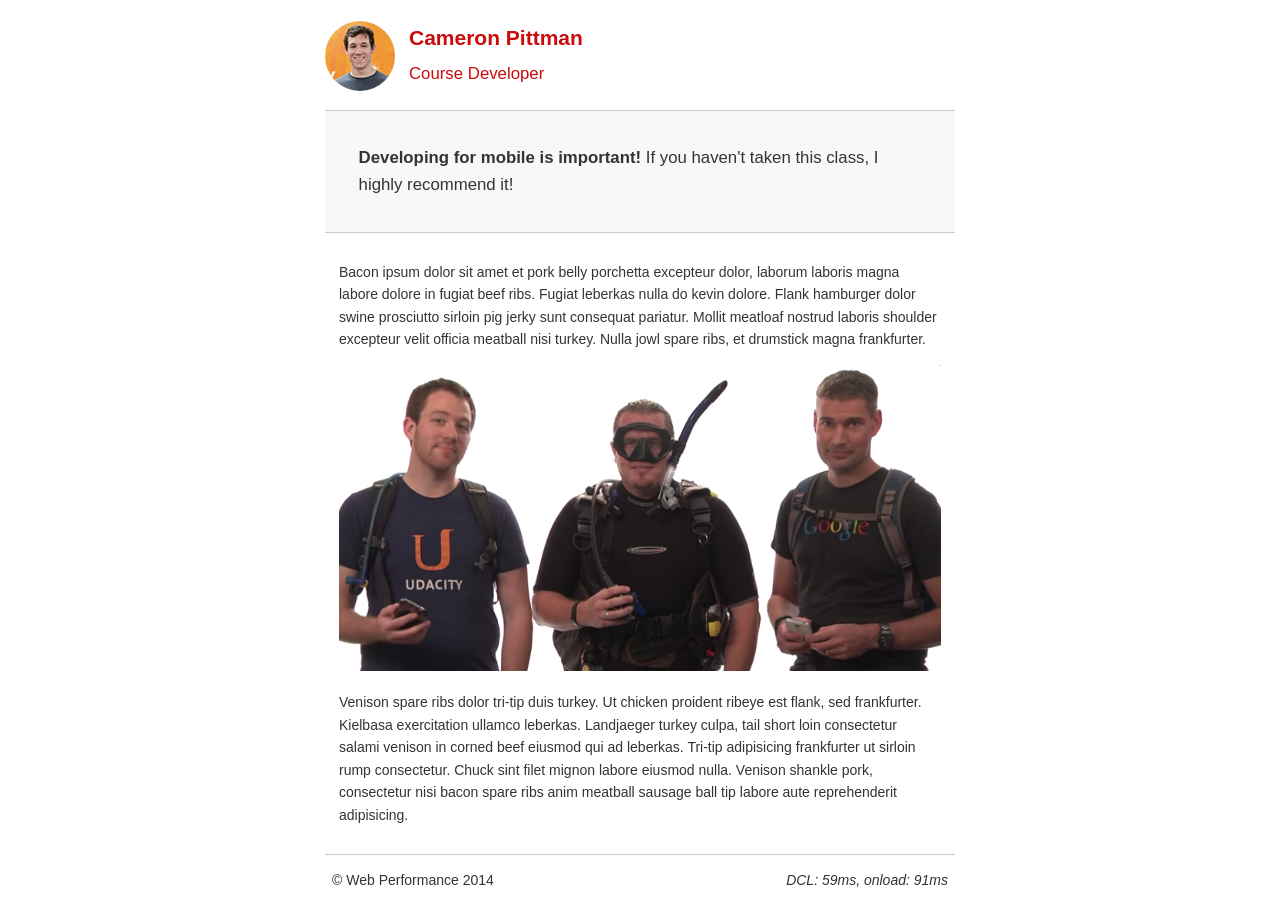
<file: project-mobile.html>
<!DOCTYPE html><html lang=en><head><meta charset=utf-8><meta name=viewport content="width=device-width, initial-scale=1"><meta name=description content="FILL ME IN"><meta name=author content="FILL ME IN"><title>Cameron Pitman: Portfolio</title><link href=css/style.css rel=stylesheet><link href=css/print.css rel=stylesheet><script>
      (function(w,g){w['GoogleAnalyticsObject']=g;
      w[g]=w[g]||function(){(w[g].q=w[g].q||[]).push(arguments)};w[g].l=1*new Date();})(window,'ga');

      // Optional TODO: replace with your Google Analytics profile ID.
      ga('create', 'UA-XXXX-Y');
      ga('send', 'pageview');
    </script><script src=http://www.google-analytics.com/analytics.js></script><script async src=js/perfmatters.js></script></head><body><header><a href="/"><img src=img/profilepic.jpg></a><p>Cameron Pittman<br><span>Course Developer</span></p></header><div class=container><div class=hero><strong>Developing for mobile is important!</strong> If you haven't taken this class, I highly recommend it!</div><div class=content><p>Bacon ipsum dolor sit amet et pork belly porchetta excepteur dolor, laborum laboris magna labore dolore in fugiat beef ribs. Fugiat leberkas nulla do kevin dolore. Flank hamburger dolor swine prosciutto sirloin pig jerky sunt consequat pariatur. Mollit meatloaf nostrud laboris shoulder excepteur velit officia meatball nisi turkey. Nulla jowl spare ribs, et drumstick magna frankfurter.</p><img src=img/mobilewebdev.jpg><p>Venison spare ribs dolor tri-tip duis turkey. Ut chicken proident ribeye est flank, sed frankfurter. Kielbasa exercitation ullamco leberkas. Landjaeger turkey culpa, tail short loin consectetur salami venison in corned beef eiusmod qui ad leberkas. Tri-tip adipisicing frankfurter ut sirloin rump consectetur. Chuck sint filet mignon labore eiusmod nulla. Venison shankle pork, consectetur nisi bacon spare ribs anim meatball sausage ball tip labore aute reprehenderit adipisicing.</p></div><footer><p>&copy; Web Performance 2014 <span id=crp-stats></span></p></footer></div></body></html>
</file>
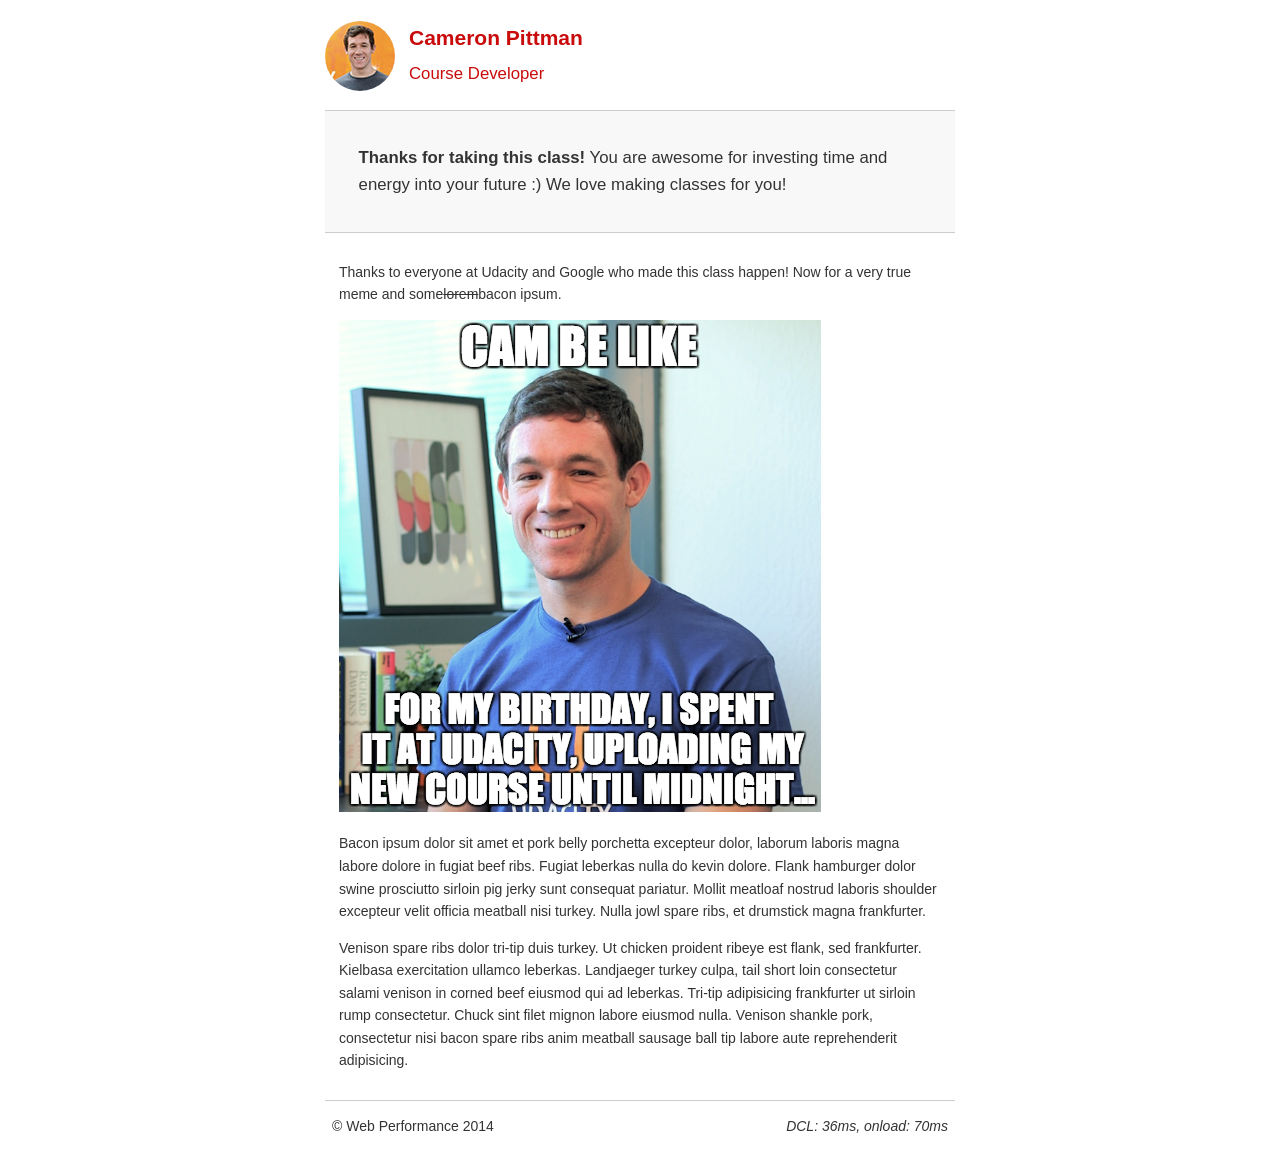
<file: project-webperf.html>
<!DOCTYPE html><html lang=en><head><meta charset=utf-8><meta name=viewport content="width=device-width, initial-scale=1"><meta name=description content="FILL ME IN"><meta name=author content="FILL ME IN"><title>Cameron Pitman: Portfolio</title><link href=css/style.css rel=stylesheet><link href=css/print.css rel=stylesheet><script>
      (function(w,g){w['GoogleAnalyticsObject']=g;
      w[g]=w[g]||function(){(w[g].q=w[g].q||[]).push(arguments)};w[g].l=1*new Date();})(window,'ga');

      // Optional TODO: replace with your Google Analytics profile ID.
      ga('create', 'UA-XXXX-Y');
      ga('send', 'pageview');
    </script><script src=http://www.google-analytics.com/analytics.js></script><script async src=js/perfmatters.js></script></head><body><header><a href="/"><img src=img/profilepic.jpg></a><p>Cameron Pittman<br><span>Course Developer</span></p></header><div class=container><div class=hero><strong>Thanks for taking this class!</strong> You are awesome for investing time and energy into your future :) We love making classes for you!</div><div class=content><p>Thanks to everyone at Udacity and Google who made this class happen! Now for a very true meme and some<strike>lorem</strike>bacon ipsum.</p><img src=img/cam_be_like.jpg><p>Bacon ipsum dolor sit amet et pork belly porchetta excepteur dolor, laborum laboris magna labore dolore in fugiat beef ribs. Fugiat leberkas nulla do kevin dolore. Flank hamburger dolor swine prosciutto sirloin pig jerky sunt consequat pariatur. Mollit meatloaf nostrud laboris shoulder excepteur velit officia meatball nisi turkey. Nulla jowl spare ribs, et drumstick magna frankfurter.</p><p>Venison spare ribs dolor tri-tip duis turkey. Ut chicken proident ribeye est flank, sed frankfurter. Kielbasa exercitation ullamco leberkas. Landjaeger turkey culpa, tail short loin consectetur salami venison in corned beef eiusmod qui ad leberkas. Tri-tip adipisicing frankfurter ut sirloin rump consectetur. Chuck sint filet mignon labore eiusmod nulla. Venison shankle pork, consectetur nisi bacon spare ribs anim meatball sausage ball tip labore aute reprehenderit adipisicing.</p></div><footer><p>&copy; Web Performance 2014 <span id=crp-stats></span></p></footer></div></body></html>
</file>
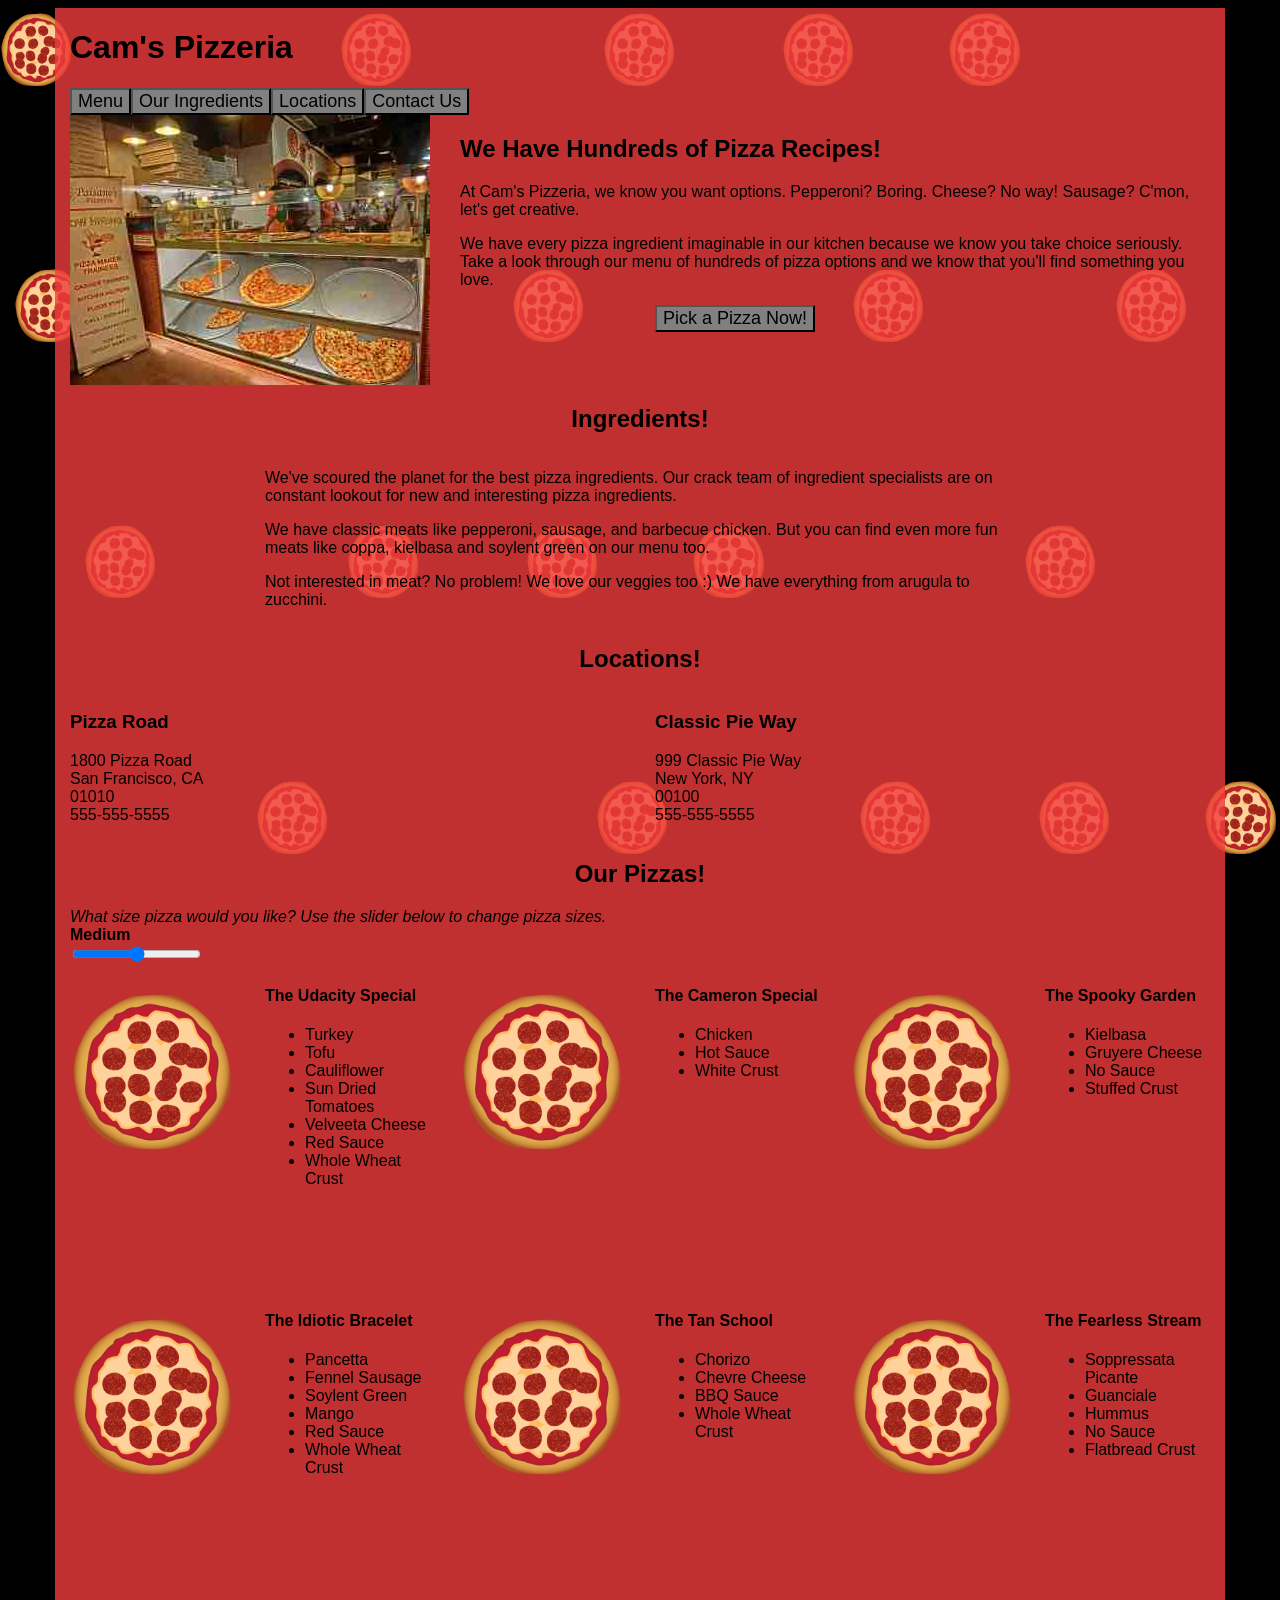
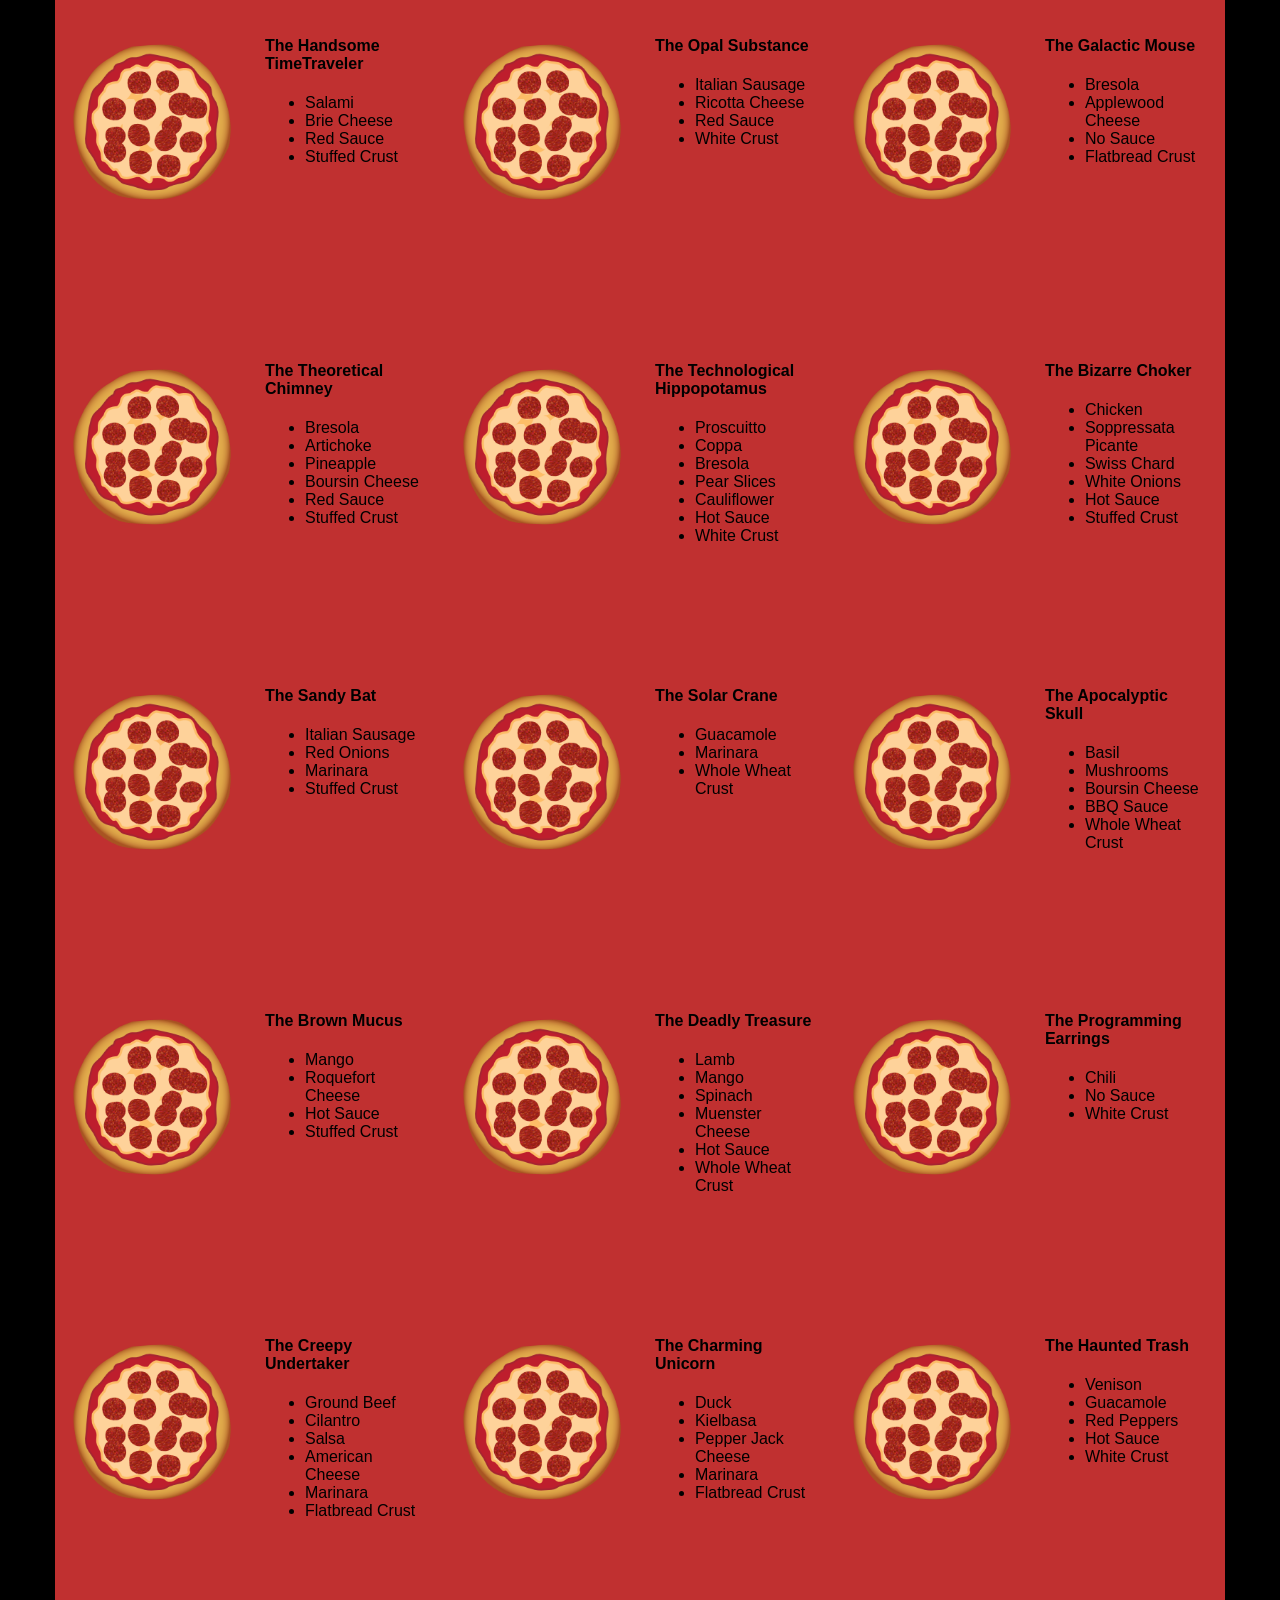
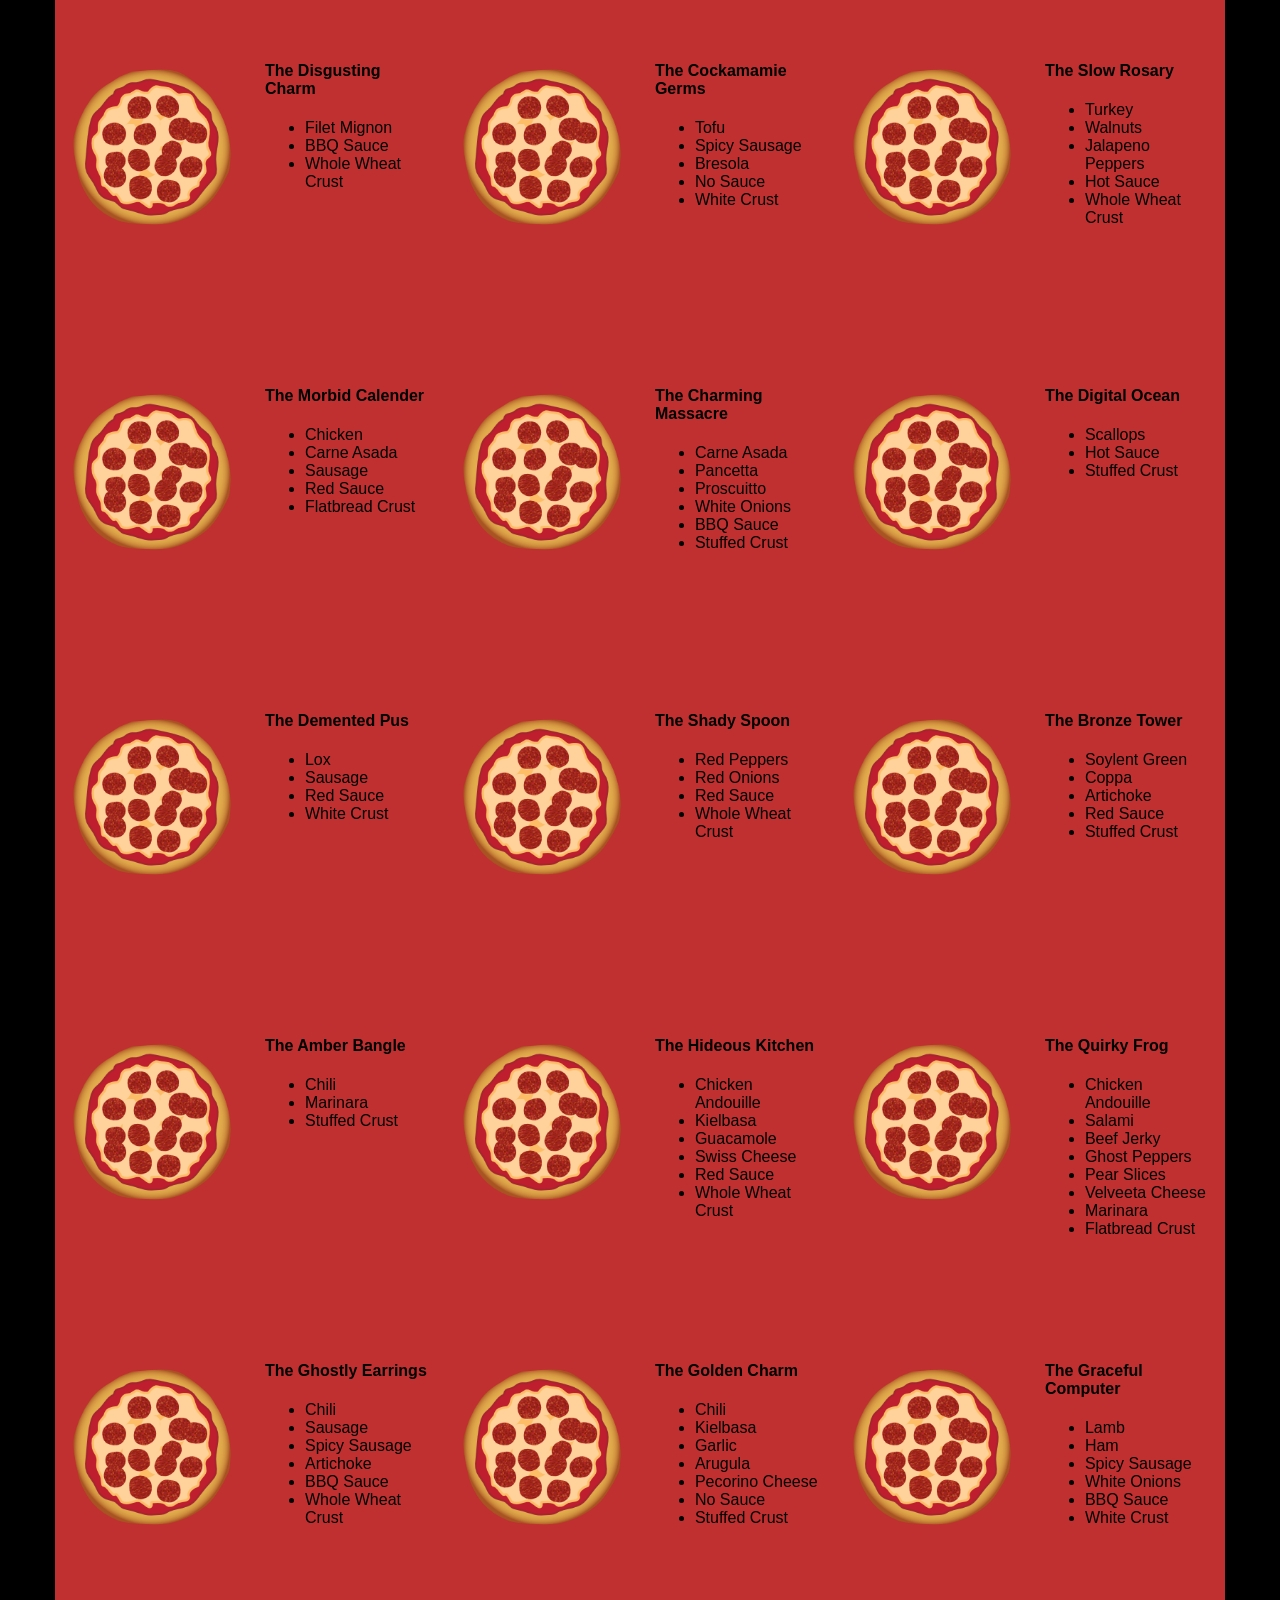
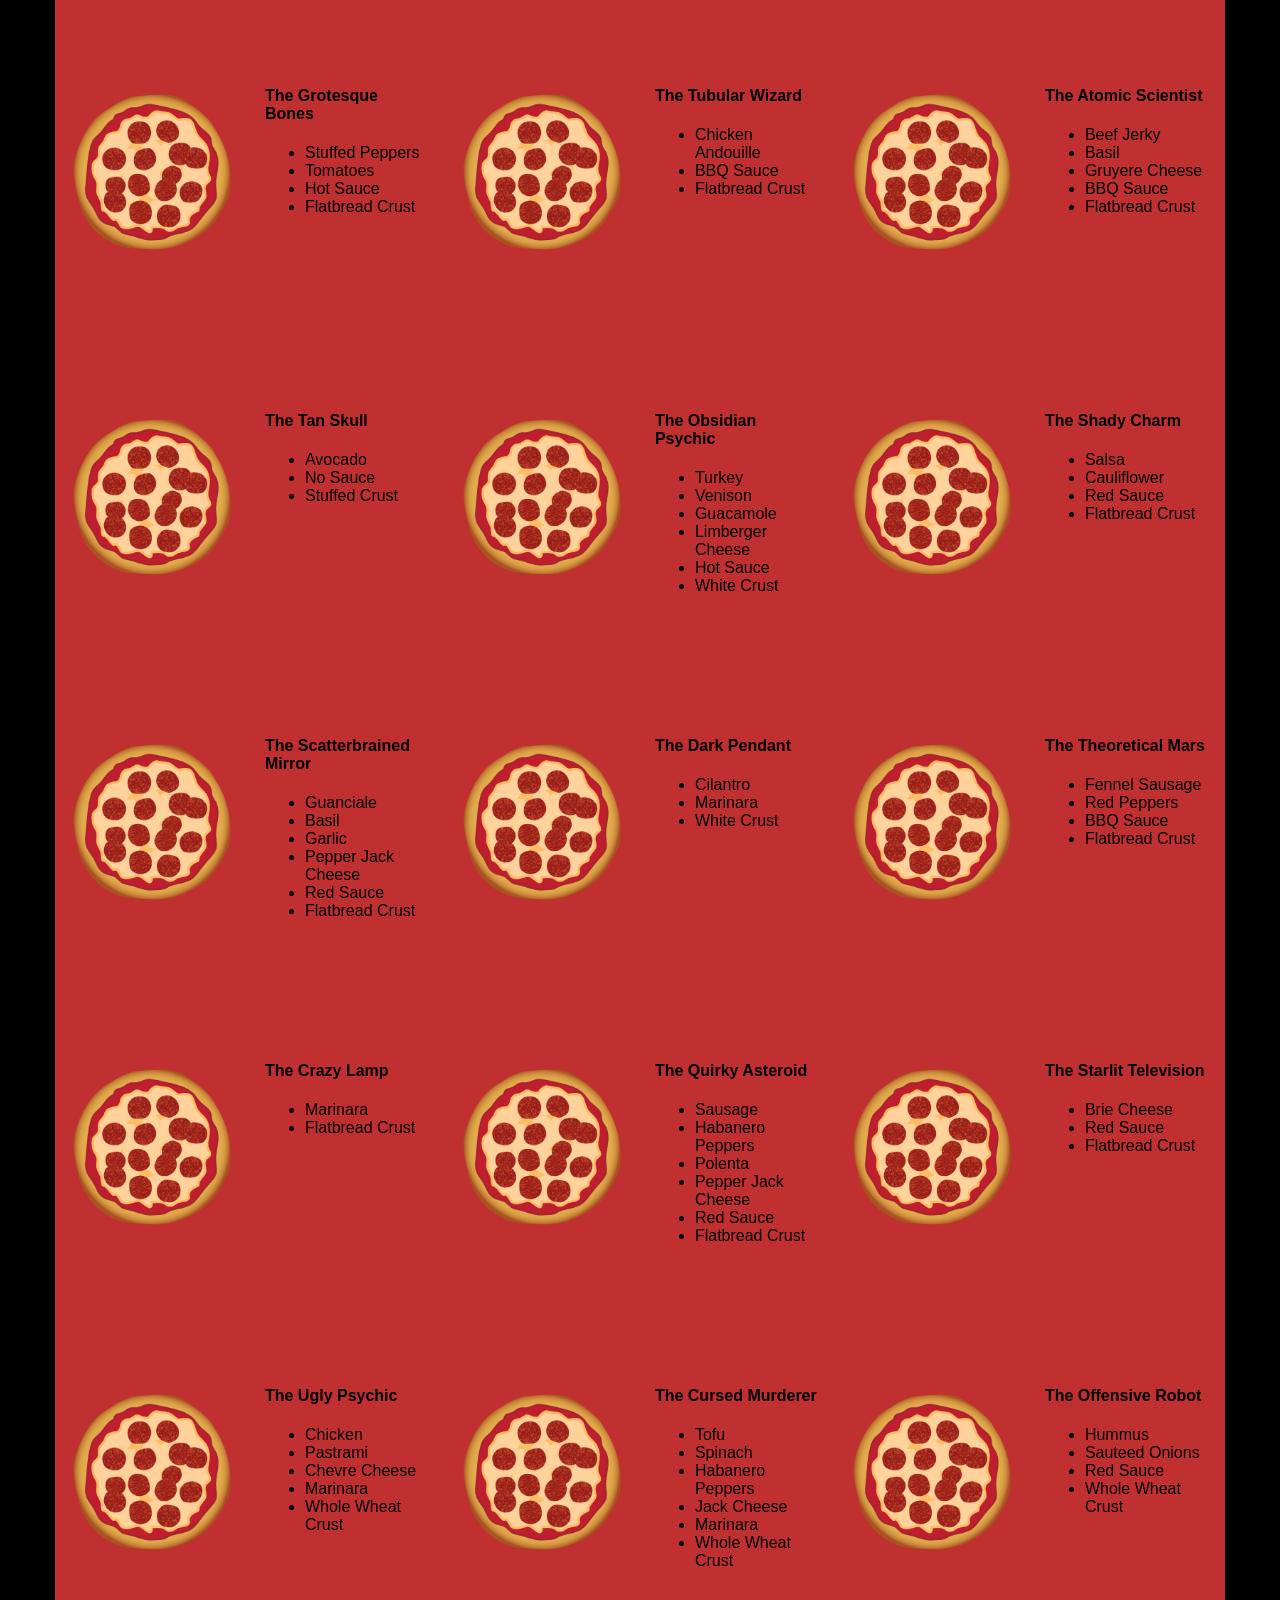
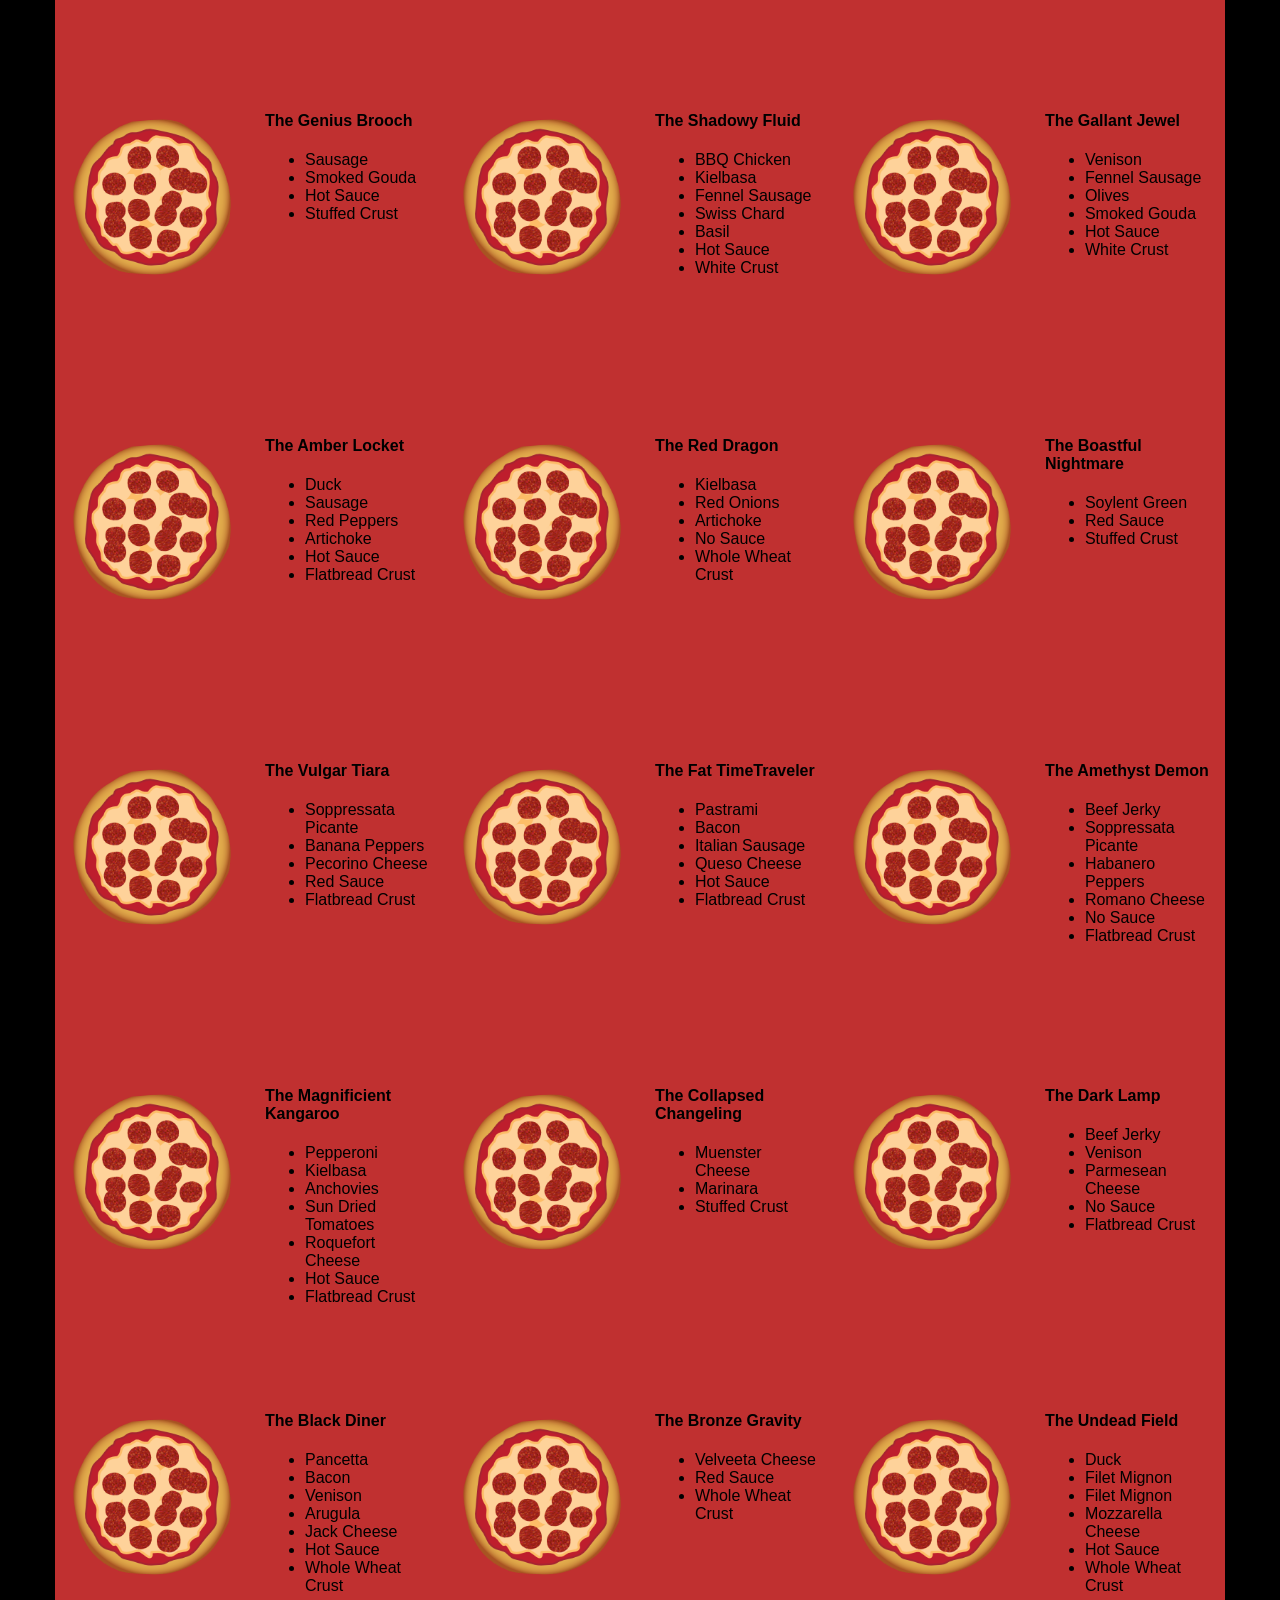
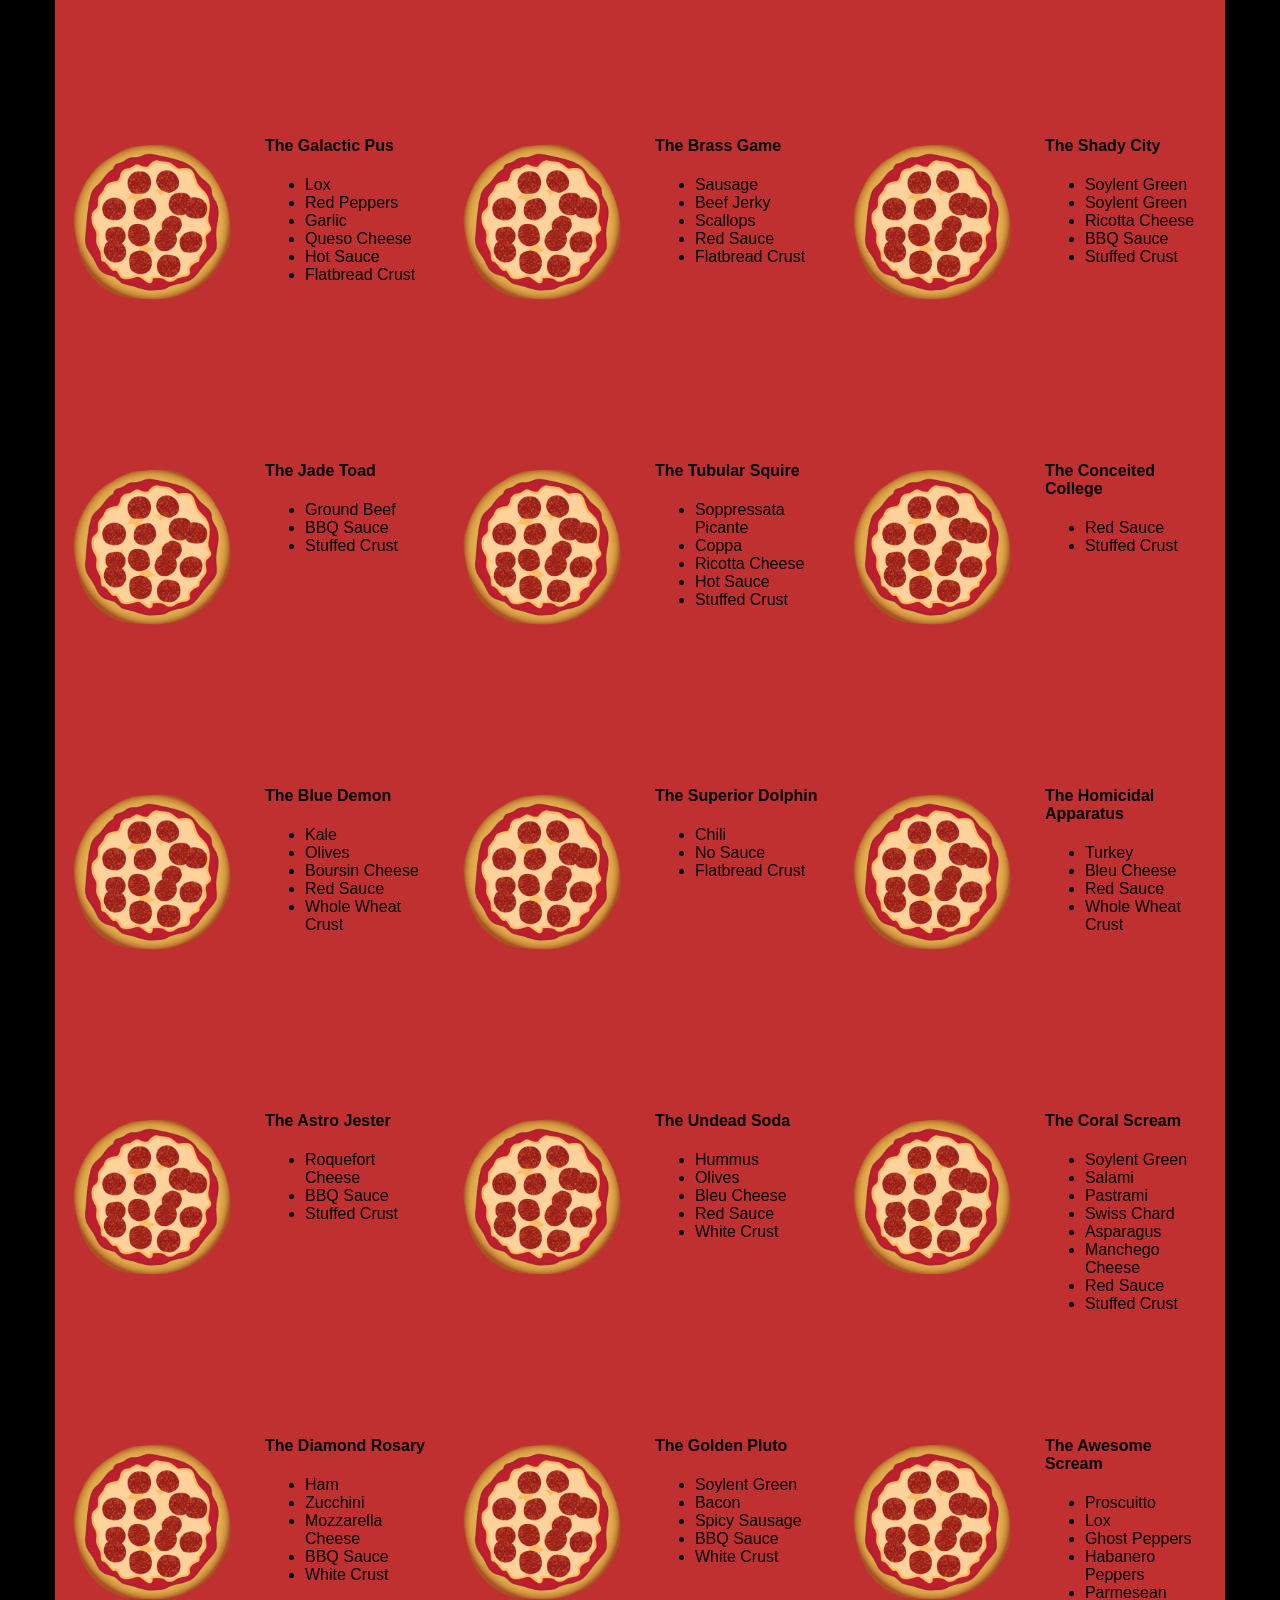
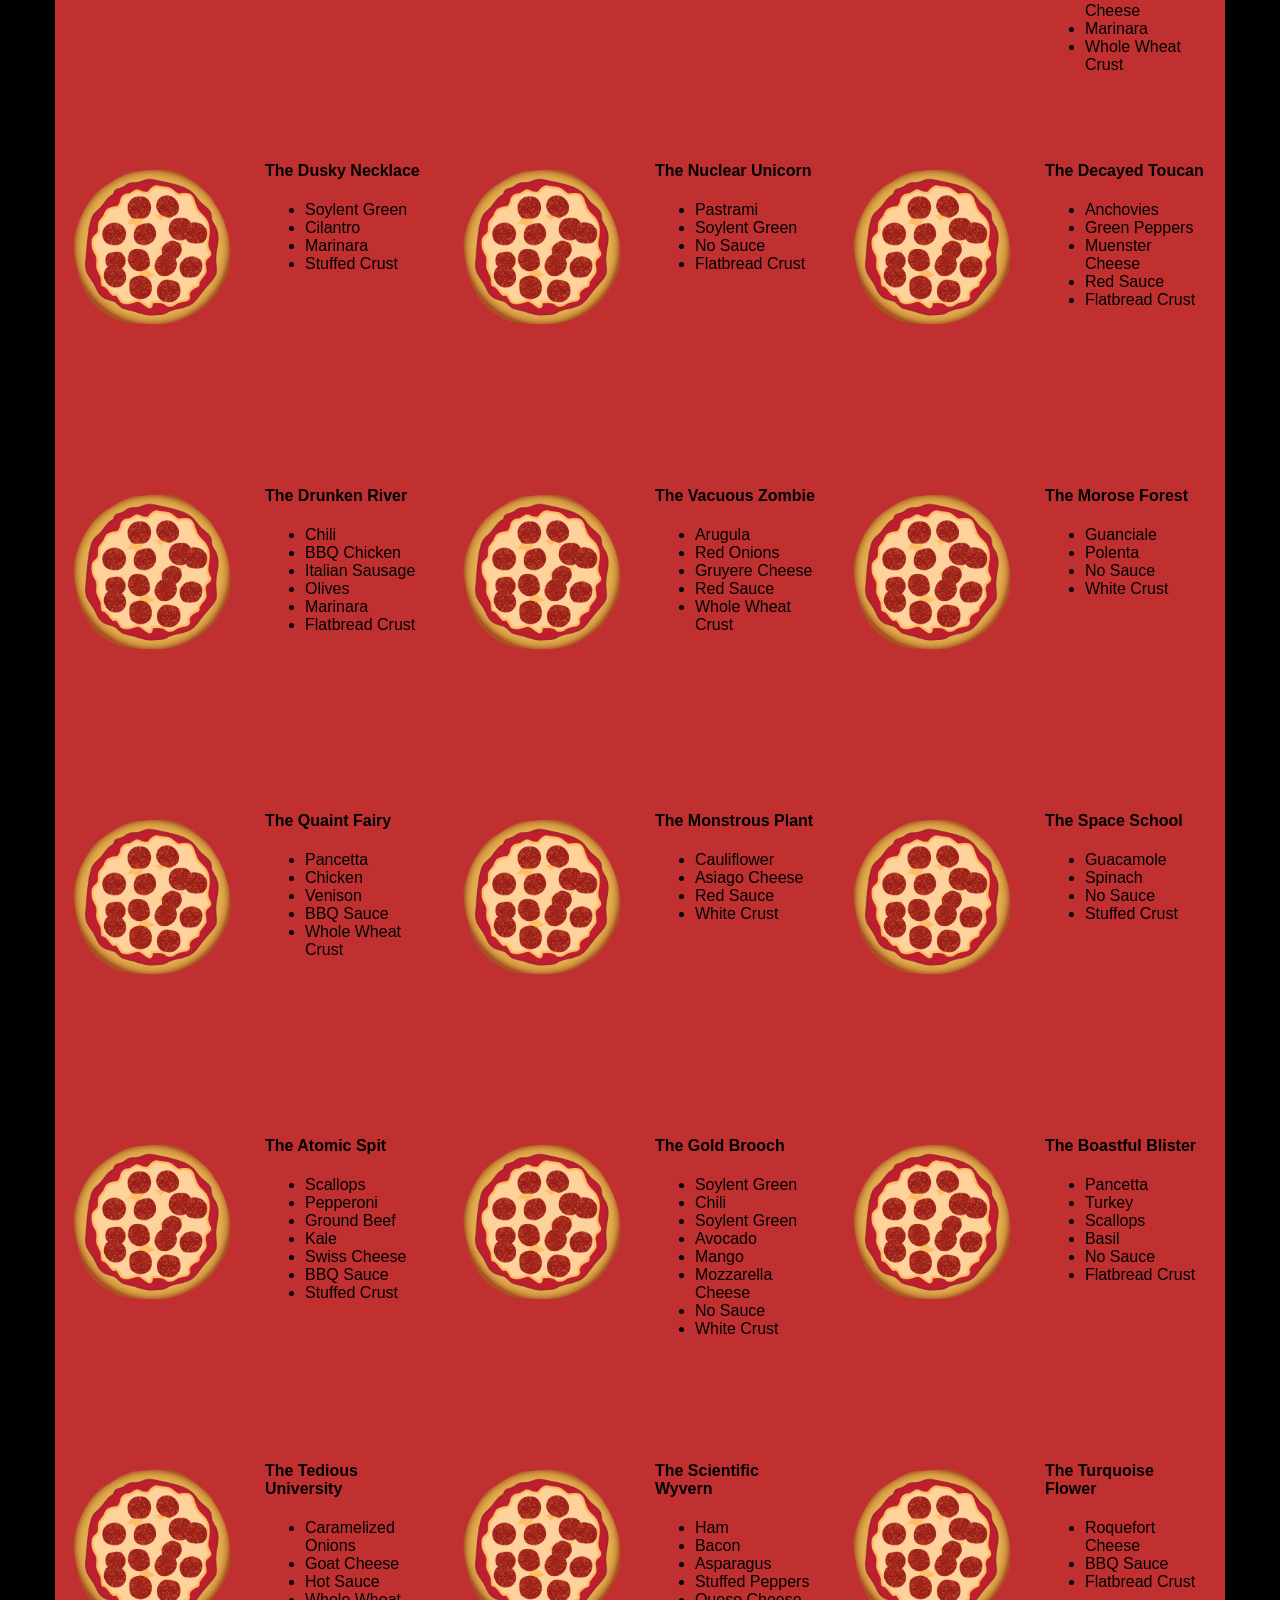
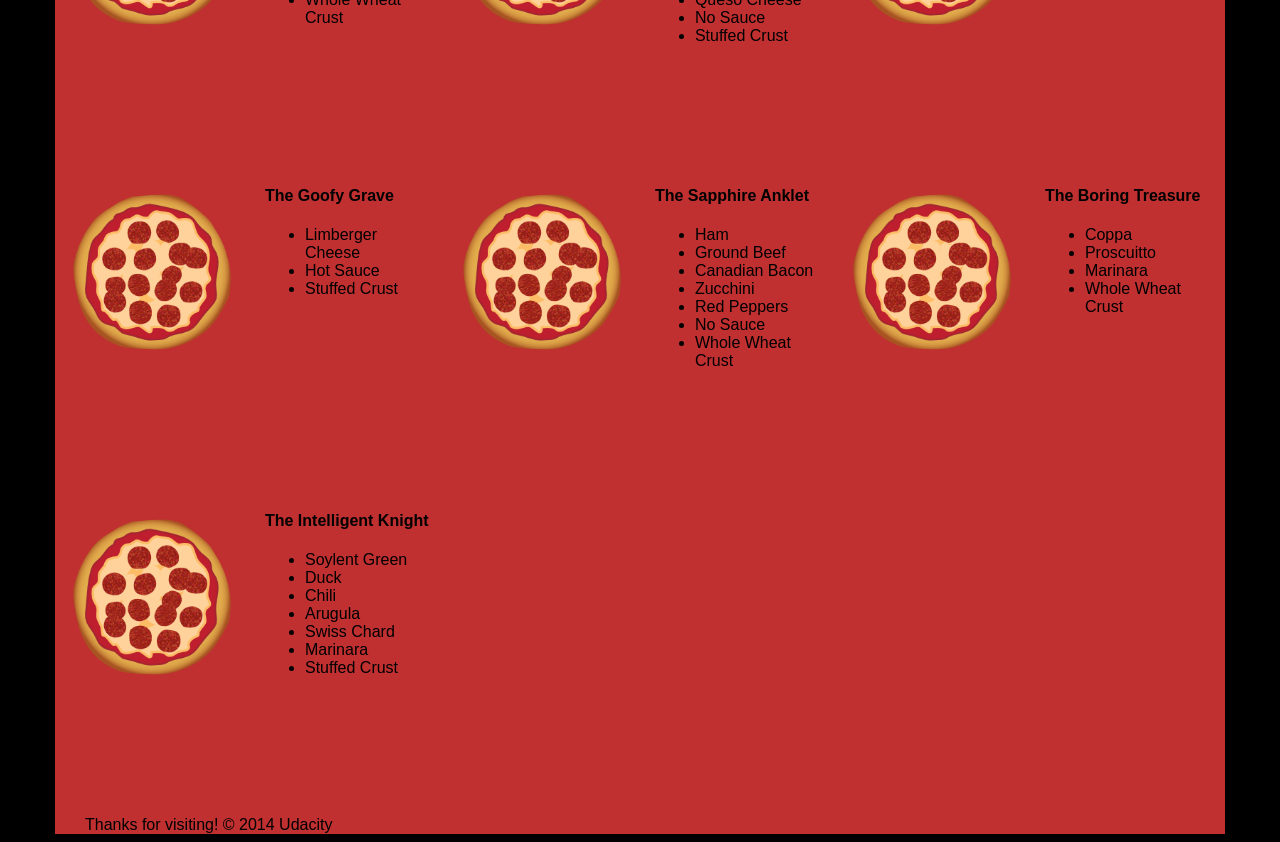
<file: views/pizza.html>
<!DOCTYPE HTML><html><head><link rel=stylesheet href=css/style.css><link rel=stylesheet href=css/bootstrap-grid.css></head><body><div class=container><div id=header class=row><div class=col-md-6><div class=row><div class=col-md-12><h1>Cam's Pizzeria</h1><div class=row><div id=menu class=col-md-12><form action=#randomPizzas><input type=submit value=Menu></form><form action=#ingredients><input type=submit value="Our Ingredients"></form><form action=#locations><input type=submit value=Locations></form><form action=# onsubmit="alert('Thanks for clicking! This button doesn\'t do anything because this is a fake pizzeria :\)')"><input type=submit value="Contact Us"></form></div></div></div></div></div><div id=movingPizzas1 class=col-md-6></div></div><div id=callToAction class=row><div class=col-md-4><img src=images/pizzeria.jpg class=img-responsive></div><div class=col-md-8><div class=row><div class=col-md-12><h2>We Have Hundreds of Pizza Recipes!</h2><p>At Cam's Pizzeria, we know you want options. Pepperoni? Boring. Cheese? No way! Sausage? C'mon, let's get creative.</p><p>We have every pizza ingredient imaginable in our kitchen because we know you take choice seriously. Take a look through our menu of hundreds of pizza options and we know that you'll find something you love.</p></div></div><div class=row><div class="col-md-6 col-md-push-3"><form action=#randomPizzas><input type=submit value="Pick a Pizza Now!"></form></div></div></div></div><div id=ingredients class=row><div class="col-md-8 col-md-push-2"><div class=row><div class="col-md-12 centered"><h2>Ingredients!</h2></div></div><div class=row><div class=col-md-12><p>We've scoured the planet for the best pizza ingredients. Our crack team of ingredient specialists are on constant lookout for new and interesting pizza ingredients.</p><p>We have classic meats like pepperoni, sausage, and barbecue chicken. But you can find even more fun meats like coppa, kielbasa and soylent green on our menu too.</p><p>Not interested in meat? No problem! We love our veggies too :) We have everything from arugula to zucchini.</p></div></div></div></div><div id=locations class=row><div class=col-md-12><h2 style="text-align: center">Locations!</h2><div class=row><div class=col-md-6><h3>Pizza Road</h3><p>1800 Pizza Road<br>San Francisco, CA<br>01010<br>555-555-5555</p></div><div class=col-md-6><h3>Classic Pie Way</h3><p>999 Classic Pie Way<br>New York, NY<br>00100<br>555-555-5555</p></div></div></div></div><div id=pizzaGenerator class=row><div class=col-md-12><h2 style="text-align: center">Our Pizzas!</h2><div class=row><div class=col-md-12><em>What size pizza would you like? Use the slider below to change pizza sizes.</em></div><div id=pizzaSize class=col-md-6>Medium</div><div class=col-md-12><input id=sizeSlider type=range min=1 max=3 value=2 step=1 onchange=resizePizzas(this.value)></div></div><div id=randomPizzas class=row><div id=pizza0 class=randomPizzaContainer style=width:33.33%;><div class=col-md-6><img src=images/pizza.png class=img-responsive></div><div class=col-md-6><h4>The Udacity Special</h4><ul><li>Turkey</li><li>Tofu</li><li>Cauliflower</li><li>Sun Dried Tomatoes</li><li>Velveeta Cheese</li><li>Red Sauce</li><li>Whole Wheat Crust</li></ul></div></div><div id=pizza1 class=randomPizzaContainer style=width:33.33%;><div class=col-md-6><img src=images/pizza.png class=img-responsive></div><div class=col-md-6><h4>The Cameron Special</h4><ul><li>Chicken</li><li>Hot Sauce</li><li>White Crust</li></ul></div></div></div></div></div><div id=footer class=col-md-12>Thanks for visiting! &copy; 2014 Udacity</div></div><script type=text/javascript src=js/main.js></script></body></html>
</file>
